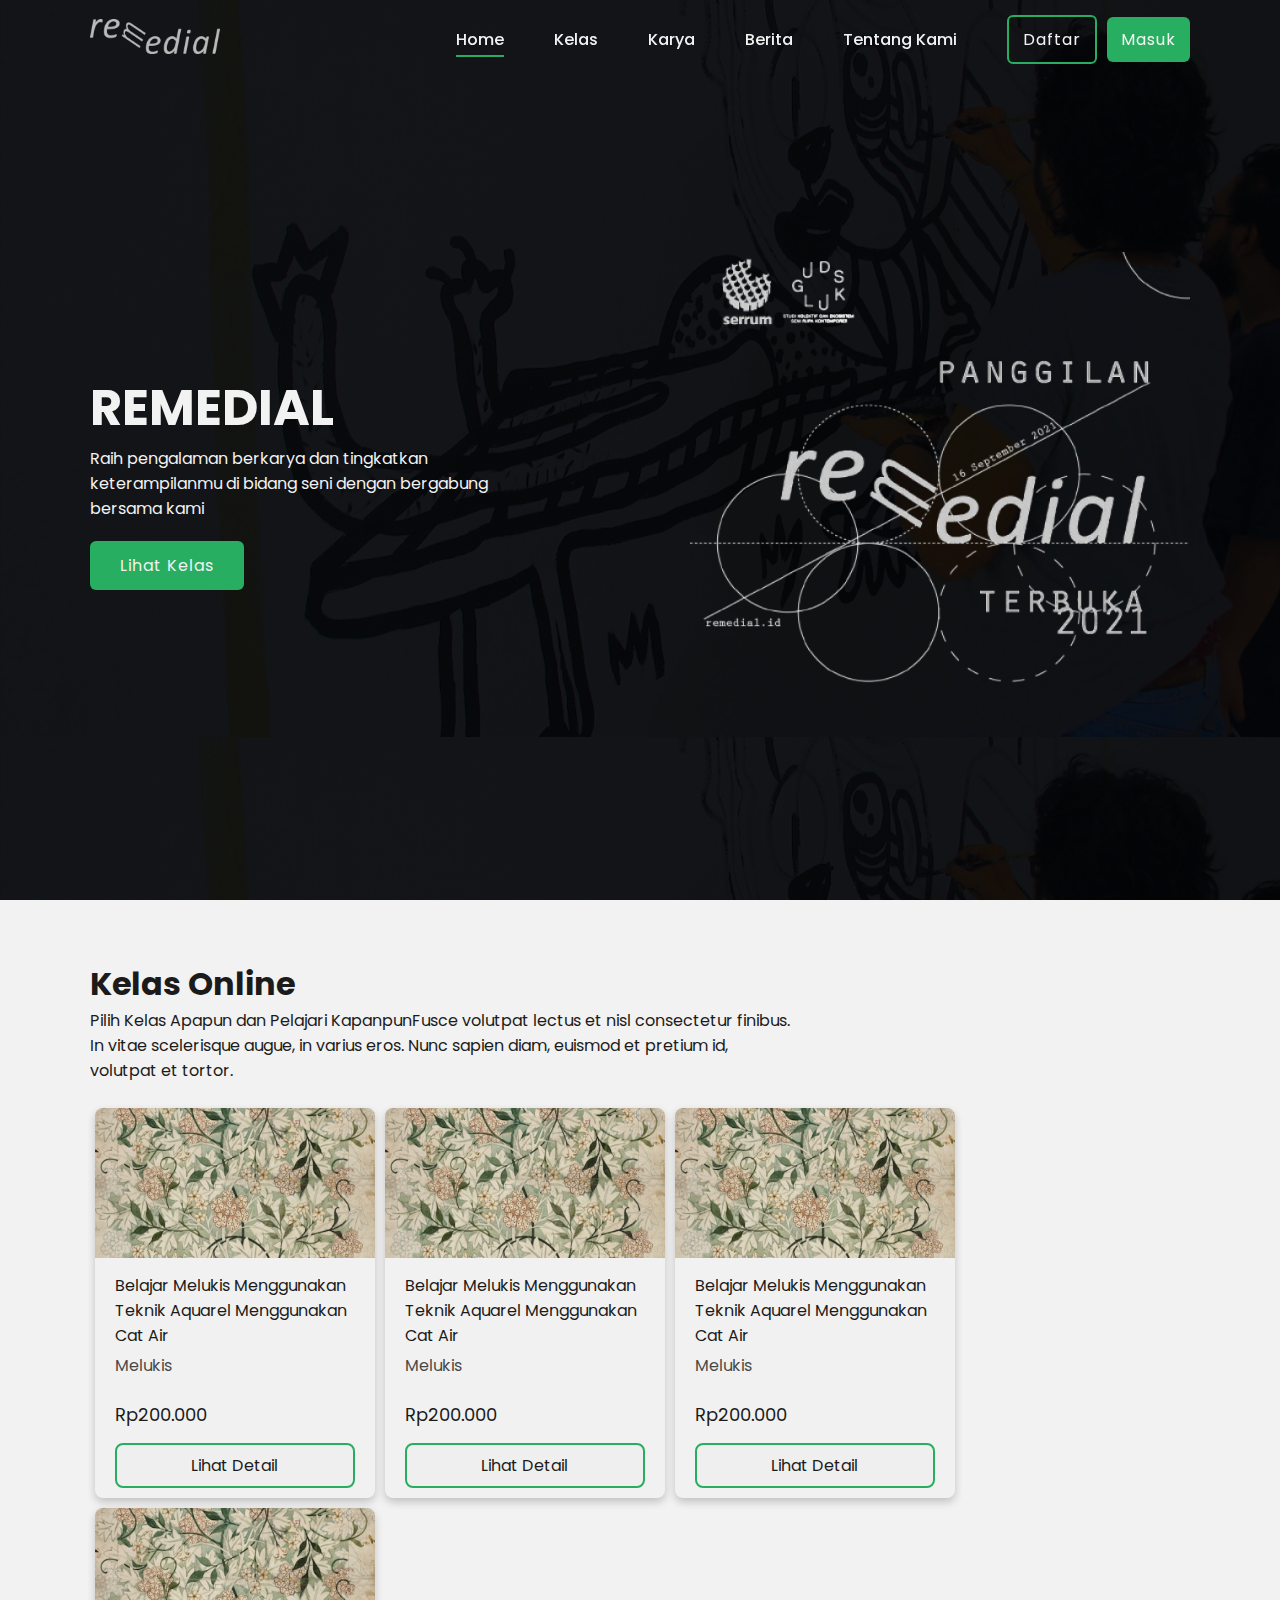
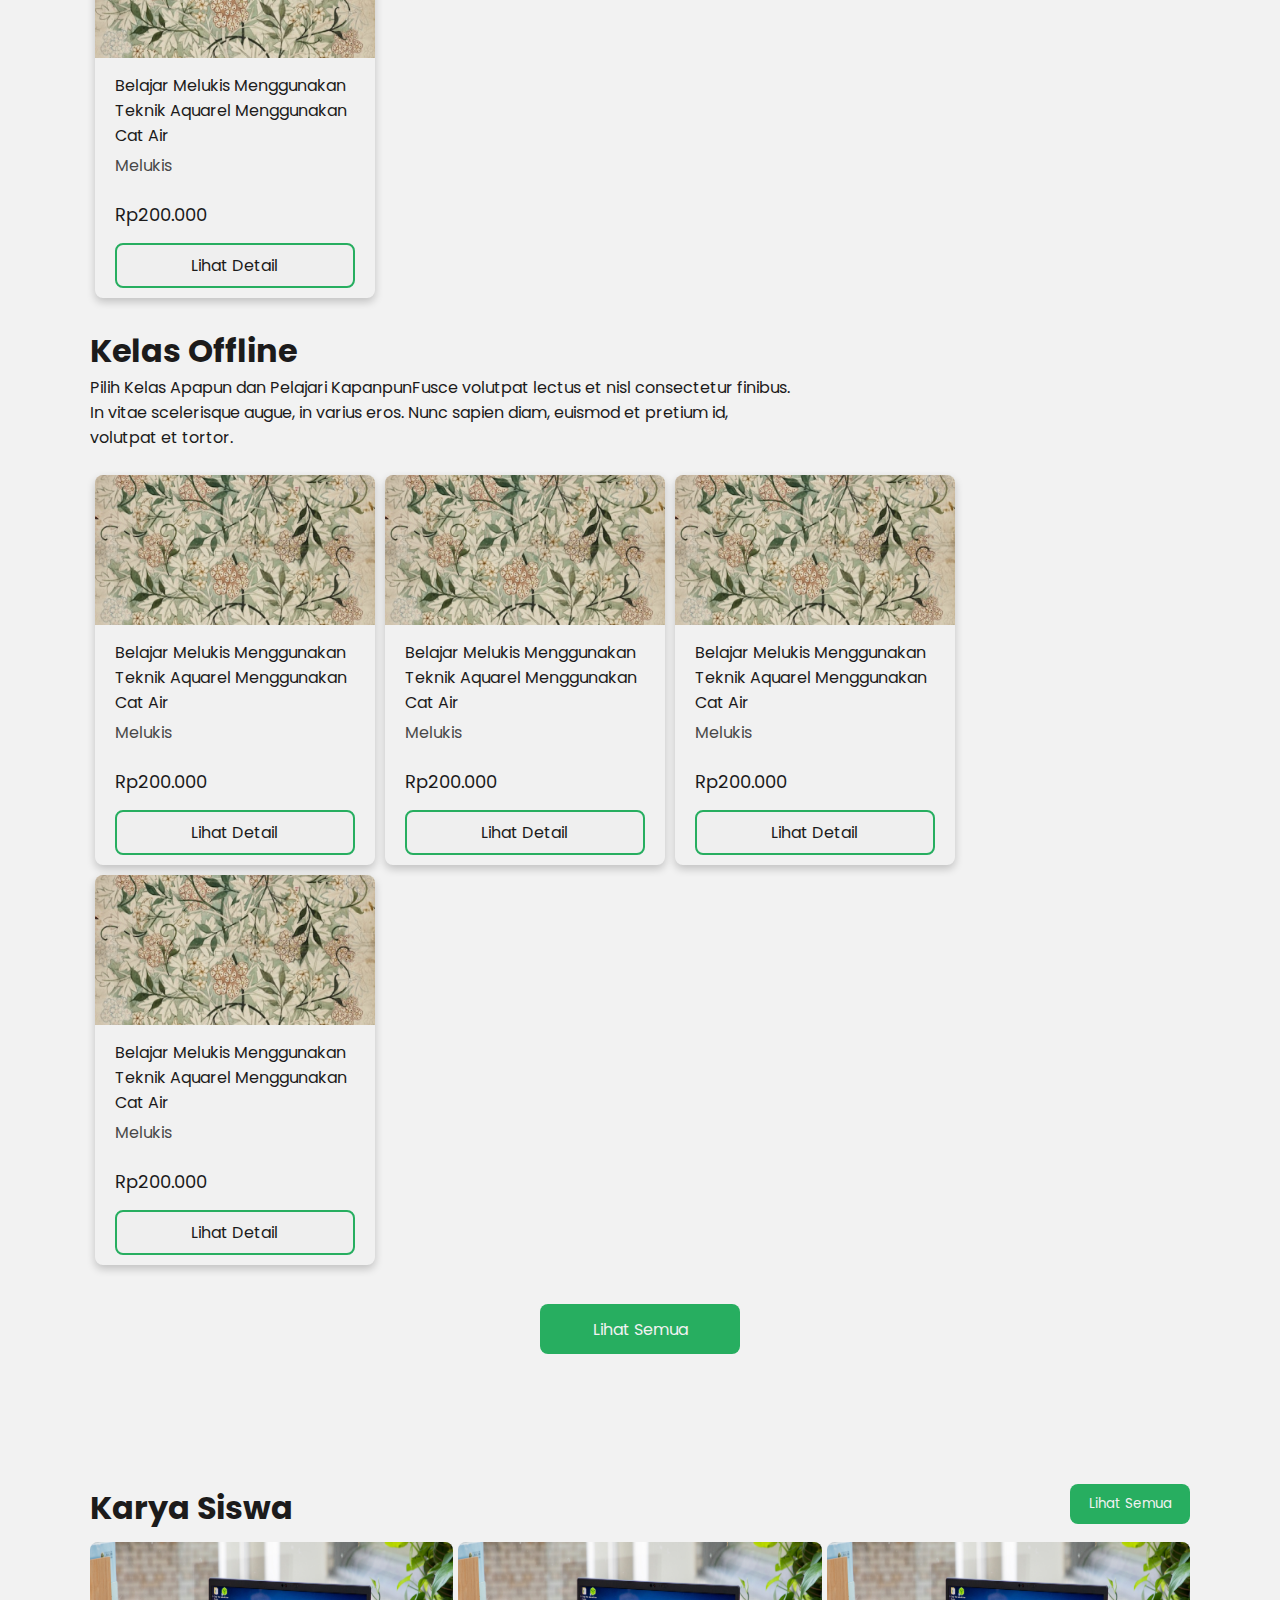
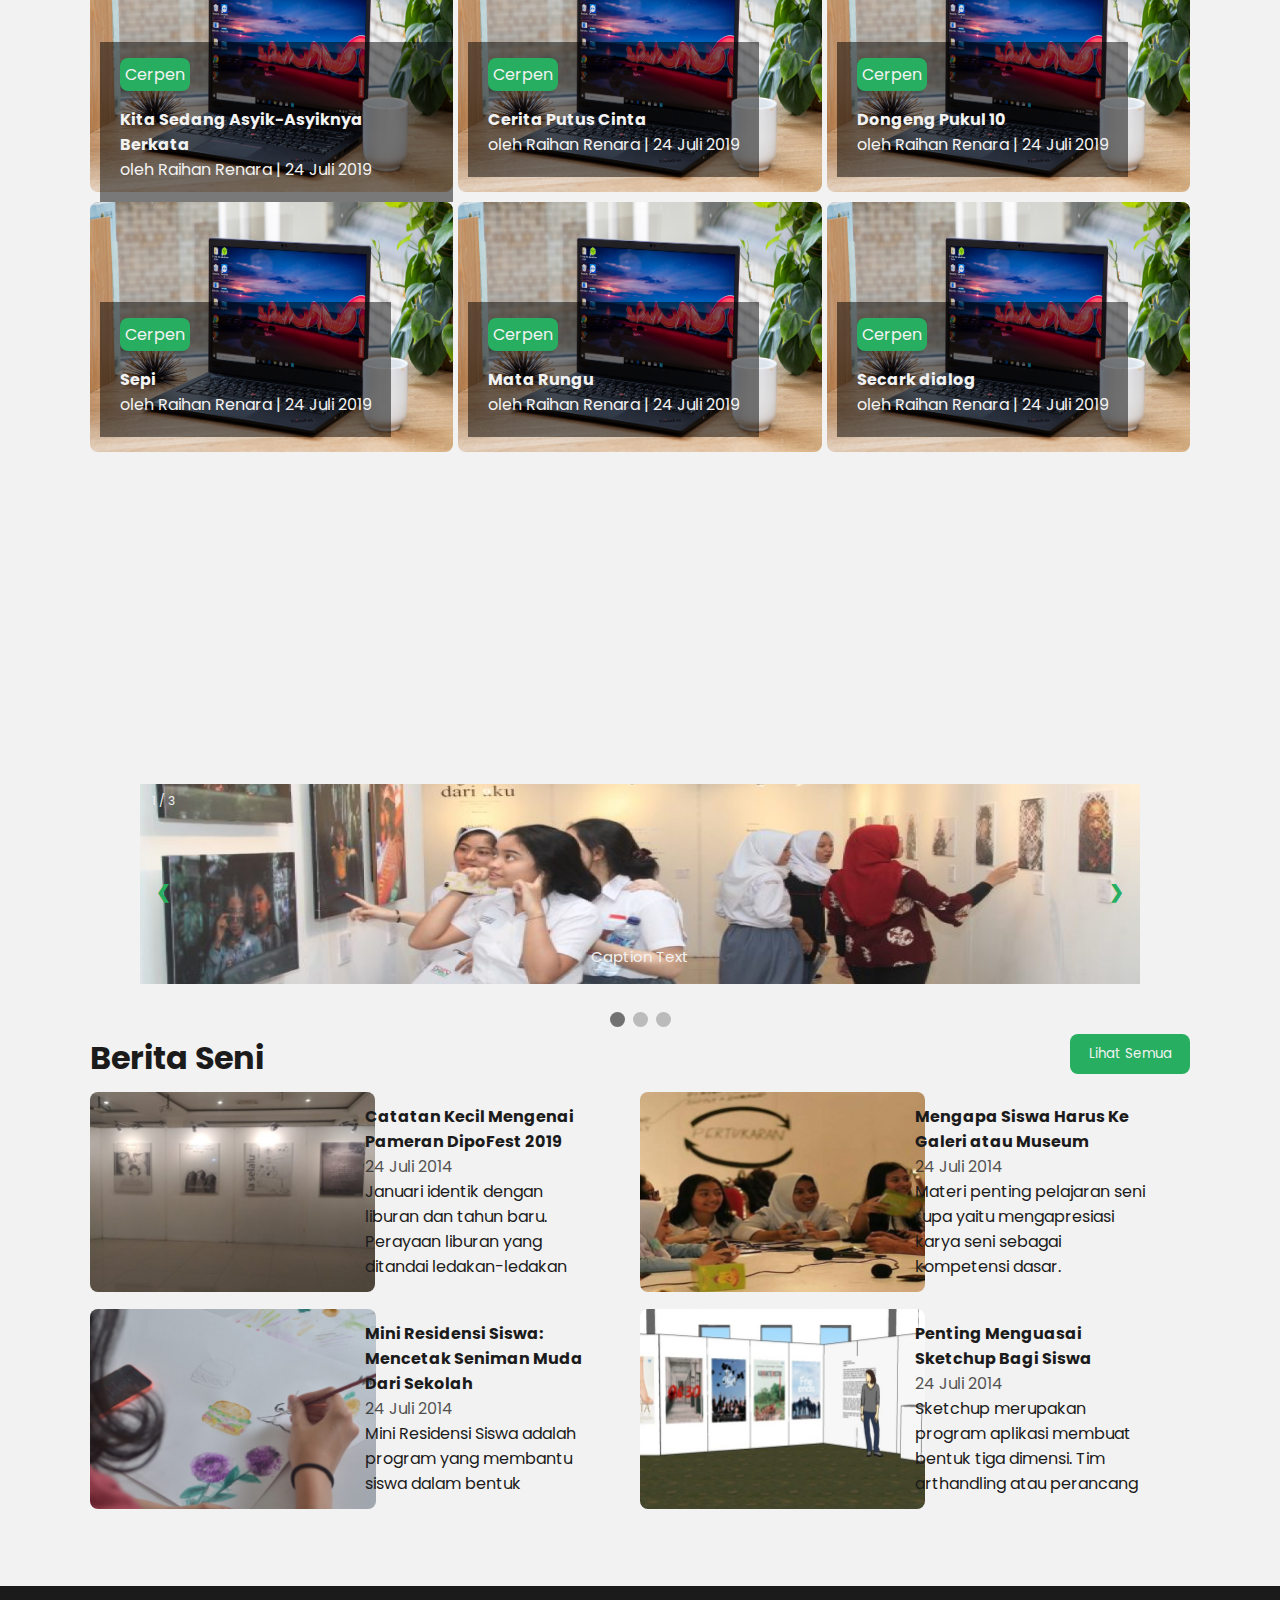
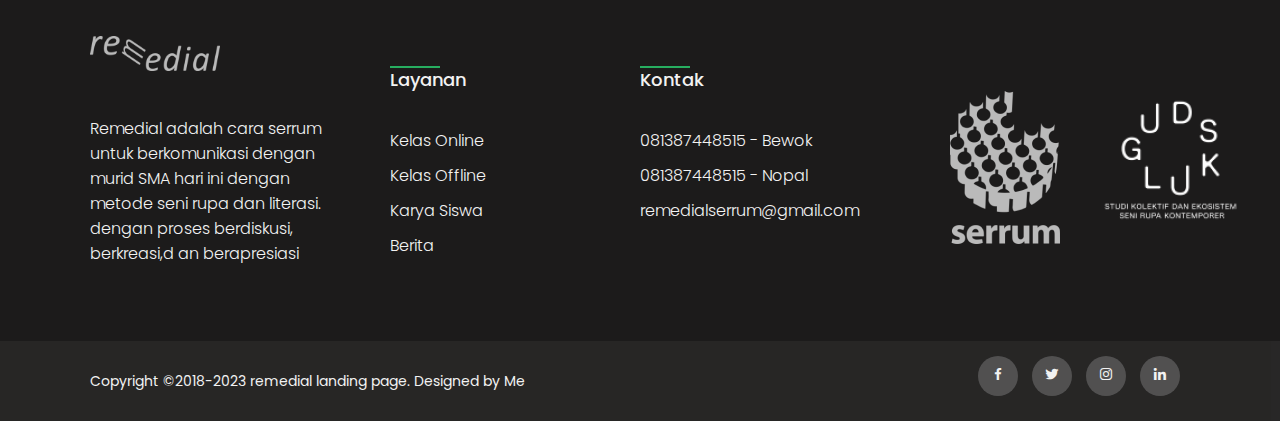
<file: Landing-Page/index.html>
<!DOCTYPE html>
<html lang="en">
  <head>
    <meta charset="UTF-8" />
    <meta http-equiv="X-UA-Compatible" content="IE=edge" />
    <meta name="viewport" content="width=device-width, initial-scale=1.0" />
    <title>Document</title>
    <link rel="stylesheet" href="style.css" />
    <link href="https://unpkg.com/boxicons@2.1.4/css/boxicons.min.css" rel="stylesheet" />
  </head>
  <body>
    <!--header-->
    <header class="header" id="header">
      <a href="#" class="logo"><img src="asset/logo.png" alt="" /></a>
      <nav class="navbar">
        <ul>
          <li><a href="#" class="home-active">Home</a></li>
          <li><a href="#kelas">Kelas</a></li>
          <li><a href="#">Karya</a></li>
          <li><a href="#">Berita</a></li>
          <li><a href="#">Tentang Kami</a></li>
        </ul>
      </nav>
      <a href="#" class="btn-daftar">Daftar</a>
      <a href="#" class="btn-masuk">Masuk</a>
    </header>

    <!--home section-->
    <section class="home">
      <div class="home-content">
        <h1>REMEDIAL</h1>
        <p>Raih pengalaman berkarya dan tingkatkan keterampilanmu di bidang seni dengan bergabung bersama kami</p>
        <a href="#kelas" class="btn-kelas">Lihat Kelas</a>
      </div>
      <div class="home-img">
        <img src="asset/1.png" alt="" />
      </div>
    </section>

    <!--class section-->
    <section class="kelas" id="kelas">
      <div class="wrapper">
        <div class="wp-title">
          <h1>Kelas Online</h1>
          <p>Pilih Kelas Apapun dan Pelajari KapanpunFusce volutpat lectus et nisl consectetur finibus. In vitae scelerisque augue, in varius eros. Nunc sapien diam, euismod et pretium id, volutpat et tortor.</p>
        </div>
        <div class="row">
          <div class="column">
            <div class="card">
              <div class="card-img">
                <img src="asset/rect.png" alt="" />
              </div>
              <div class="card-content">
                <span class="caption">Belajar Melukis Menggunakan Teknik Aquarel Menggunakan Cat Air</span>
                <span class="tag">Melukis</span>
                <span class="harga">Rp200.000</span>
                <button class="btn-detail">Lihat Detail</button>
              </div>
            </div>
          </div>
          <div class="column">
            <div class="card">
              <div class="card-img">
                <img src="asset/rect.png" alt="" />
              </div>
              <div class="card-content">
                <span class="caption">Belajar Melukis Menggunakan Teknik Aquarel Menggunakan Cat Air</span>
                <span class="tag">Melukis</span>
                <span class="harga">Rp200.000</span>
                <button class="btn-detail">Lihat Detail</button>
              </div>
            </div>
          </div>
          <div class="column">
            <div class="card">
              <div class="card-img">
                <img src="asset/rect.png" alt="" />
              </div>
              <div class="card-content">
                <span class="caption">Belajar Melukis Menggunakan Teknik Aquarel Menggunakan Cat Air</span>
                <span class="tag">Melukis</span>
                <span class="harga">Rp200.000</span>
                <button class="btn-detail" type="button">Lihat Detail</button>
              </div>
            </div>
          </div>
          <div class="column">
            <div class="card">
              <div class="card-img">
                <img src="asset/rect.png" alt="" />
              </div>
              <div class="card-content">
                <span class="caption">Belajar Melukis Menggunakan Teknik Aquarel Menggunakan Cat Air</span>
                <span class="tag">Melukis</span>
                <span class="harga">Rp200.000</span>
                <button class="btn-detail">Lihat Detail</button>
              </div>
            </div>
          </div>
        </div>
      </div>
      <div class="wrapper">
        <div class="wp-title">
          <h1>Kelas Offline</h1>
          <p>Pilih Kelas Apapun dan Pelajari KapanpunFusce volutpat lectus et nisl consectetur finibus. In vitae scelerisque augue, in varius eros. Nunc sapien diam, euismod et pretium id, volutpat et tortor.</p>
        </div>
        <div class="row">
          <div class="column">
            <div class="card">
              <div class="card-img">
                <img src="asset/rect.png" alt="" />
              </div>
              <div class="card-content">
                <span class="caption">Belajar Melukis Menggunakan Teknik Aquarel Menggunakan Cat Air</span>
                <span class="tag">Melukis</span>
                <span class="harga">Rp200.000</span>
                <button class="btn-detail">Lihat Detail</button>
              </div>
            </div>
          </div>
          <div class="column">
            <div class="card">
              <div class="card-img">
                <img src="asset/rect.png" alt="" />
              </div>
              <div class="card-content">
                <span class="caption">Belajar Melukis Menggunakan Teknik Aquarel Menggunakan Cat Air</span>
                <span class="tag">Melukis</span>
                <span class="harga">Rp200.000</span>
                <button class="btn-detail">Lihat Detail</button>
              </div>
            </div>
          </div>
          <div class="column">
            <div class="card">
              <div class="card-img">
                <img src="asset/rect.png" alt="" />
              </div>
              <div class="card-content">
                <span class="caption">Belajar Melukis Menggunakan Teknik Aquarel Menggunakan Cat Air</span>
                <span class="tag">Melukis</span>
                <span class="harga">Rp200.000</span>
                <button class="btn-detail">Lihat Detail</button>
              </div>
            </div>
          </div>
          <div class="column">
            <div class="card">
              <div class="card-img">
                <img src="asset/rect.png" alt="" />
              </div>
              <div class="card-content">
                <span class="caption">Belajar Melukis Menggunakan Teknik Aquarel Menggunakan Cat Air</span>
                <span class="tag">Melukis</span>
                <span class="harga">Rp200.000</span>
                <button class="btn-detail">Lihat Detail</button>
              </div>
            </div>
          </div>
        </div>
      </div>
      <div class="btn-all">
        <button>Lihat Semua</button>
      </div>
    </section>

    <!--karya section-->
    <section class="karya">
      <div class="wp-karya">
        <div class="karya-title">
          <h1>Karya Siswa</h1>
          <button class="btn-karya" type="button">Lihat Semua</button>
        </div>
        <div class="wp-card">
          <div class="karya-card">
            <a href="#">
              <div class="karya-img">
                <img src="asset/2.jpg" alt="">
              </div>
              <div class="karya-content">
                <span class="tag-karya">Cerpen</span>
                <h4>Kita Sedang Asyik-Asyiknya Berkata</h4>
                <span>oleh Raihan Renara | 24 Juli 2019</span>
              </div>
            </a>
          </div>
          <div class="karya-card">
            <a href="#">
              <div class="karya-img">
                <img src="asset/2.jpg" alt="">
              </div>
              <div class="karya-content">
                <span class="tag-karya">Cerpen</span>
                <h4>Cerita Putus Cinta</h4>
                <span>oleh Raihan Renara | 24 Juli 2019</span>
              </div>
            </a>
          </div>
          <div class="karya-card">
            <a href="#">
              <div class="karya-img">
                <img src="asset/2.jpg" alt="">
              </div>
              <div class="karya-content">
                <span class="tag-karya">Cerpen</span>
                <h4>Dongeng Pukul 10</h4>
                <span>oleh Raihan Renara | 24 Juli 2019</span>
              </div>
            </a>
          </div>
        </div>
        <div class="wp-card">
          <div class="karya-card">
            <a href="#">
              <div class="karya-img">
                <img src="asset/2.jpg" alt="">
              </div>
              <div class="karya-content">
                <span class="tag-karya">Cerpen</span>
                <h4>Sepi</h4>
                <span>oleh Raihan Renara | 24 Juli 2019</span>
              </div>
            </a>
          </div>
          <div class="karya-card">
            <a href="#">
              <div class="karya-img">
                <img src="asset/2.jpg" alt="">
              </div>
              <div class="karya-content">
                <span class="tag-karya">Cerpen</span>
                <h4>Mata Rungu</h4>
                <span>oleh Raihan Renara | 24 Juli 2019</span>
              </div>
            </a>
          </div>
          <div class="karya-card">
            <a href="#">
              <div class="karya-img">
                <img src="asset/2.jpg" alt="">
              </div>
              <div class="karya-content">
                <span class="tag-karya">Cerpen</span>
                <h4>Secark dialog</h4>
                <span>oleh Raihan Renara | 24 Juli 2019</span>
              </div>
            </a>
          </div>
      </div>
    </section>
    
    <!--berita section-->
    <section class="berita">
      <div class="slideshow-container">
        <div class="mySlides fade">
          <div class="numbertext">1 / 3</div>
          <img src="asset/slider 1.png" >
          <div class="text">Caption Text</div>
        </div>

        <div class="mySlides fade">
          <div class="numbertext">2 / 3</div>
          <img src="asset/slider 2.png" >
          <div class="text">Caption Two</div>
        </div>
        
        <div class="mySlides fade">
          <div class="numbertext">3 / 3</div>
          <img src="asset/slider 3.png" >
          <div class="text">Caption Three</div>
        </div>
        
        <a class="prev" onclick="plusSlides(-1)">❮</a>
        <a class="next" onclick="plusSlides(1)">❯</a>
      </div>
      <br>
      <div style="text-align:center">
        <span class="dot" onclick="currentSlide(1)"></span> 
        <span class="dot" onclick="currentSlide(2)"></span> 
        <span class="dot" onclick="currentSlide(3)"></span> 
      </div>
  
      <div class="wp-berita">
        <div class="berita-title">
          <h1>Berita Seni</h1>
          <button class="btn-berita" type="button">Lihat Semua</button>
        </div>
        <div class="wp-card-berita">
          <div class="berita-card">
              <div class="berita-img">
                <img src="asset/berita 1.png" alt="">
              </div>
              <div class="berita-content">
                <h4>Catatan Kecil Mengenai Pameran DipoFest 2019</h4>
                <span class="tag">24 Juli 2014</span><br>
                <span>Januari identik dengan liburan dan tahun baru. Perayaan liburan yang ditandai ledakan-ledakan kembang api serta alunan terompet masih sempat terngiang di telinga, walaupun dengan </span>
              </div>
          </div>
          <div class="berita-card">
            <div class="berita-img">
              <img src="asset/berita 2.png" alt="">
            </div>
            <div class="berita-content">
              <h4>Mengapa Siswa Harus Ke Galeri atau Museum</h4>
              <span class="tag">24 Juli 2014</span><br>
              <span>Materi penting pelajaran seni rupa yaitu mengapresiasi karya seni sebagai kompetensi dasar. Mengunjungi galeri menjadi indikator penilaian kompetensi </span>
            </div>
        </div>
      </div>
      <div class="wp-card-berita">
        <div class="berita-card">
            <div class="berita-img">
              <img src="asset/berita 3.png" alt="">
            </div>
            <div class="berita-content">
              <h4>Mini Residensi Siswa: Mencetak Seniman Muda Dari Sekolah</h4>
              <span class="tag">24 Juli 2014</span><br>
              <span>Mini Residensi Siswa adalah program yang membantu siswa dalam bentuk pembinaan lokakarya bertujuan untuk pengembangan mutu kekaryaan. Dalam proses residensi siswa </span>
            </div>
        </div>
        <div class="berita-card">
          <div class="berita-img">
            <img src="asset/berita 4.png" alt="">
          </div>
          <div class="berita-content">
            <h4>Penting Menguasai Sketchup Bagi Siswa</h4>
            <span class="tag">24 Juli 2014</span><br>
            <span>Sketchup merupakan program aplikasi membuat bentuk tiga dimensi. Tim arthandling atau perancang teknis pemasangan karya seringkali memanfaatkan</span>
          </div>
      </div>
    </section>
    

    <!--footer section-->
    <section class="container">
      <div class="footer">
          <div class="row-ft">
              <div class="footer-col">
                <a href="#" class="logo"><img src="asset/logo.png" alt="" /></a>
                <span>Remedial adalah cara serrum untuk berkomunikasi dengan murid SMA hari ini dengan metode seni rupa dan literasi. dengan proses berdiskusi, berkreasi,d an berapresiasi</span>
              </div>
              <div class="btn-link">
                <div class="footer-col">
                  <h4>Layanan</h4>
                  <ul>
                      <li><a href="#">Kelas Online</a></li>
                      <li><a href="#">Kelas Offline</a></li>
                      <li><a href="#">Karya Siswa</a></li>
                      <li><a href="#">Berita</a></li>
                  </ul>
              </div>
              <div class="footer-col">
                  <h4>Kontak</h4>
                  <ul>
                      <li><a href="#">081387448515 - Bewok </a></li>
                      <li><a href="#">081387448515 - Nopal</a></li>
                      <li><a href="#">remedialserrum@gmail.com</a></li>
                  </ul>
              </div>
              </div>

              <div class="footer-col">
                <img src="asset/serrum.png" alt="">
              </div>
          </div>
      </div>
      <div class="footer-bottom">
        <p>Copyright &copy;2018-2023 remedial landing page. Designed by Me</p>
        <div class="social-links">
          <a href="#"><i class="bx bxl-facebook"></i></a>
          <a href="#"><i class="bx bxl-twitter"></i></a>
          <a href="#"><i class="bx bxl-instagram"></i></a>
          <a href="#"><i class="bx bxl-linkedin"></i></a>
      </div>
      </div>
  </section>
    <script src="script.js"></script>
  </body>
</html>
</file>
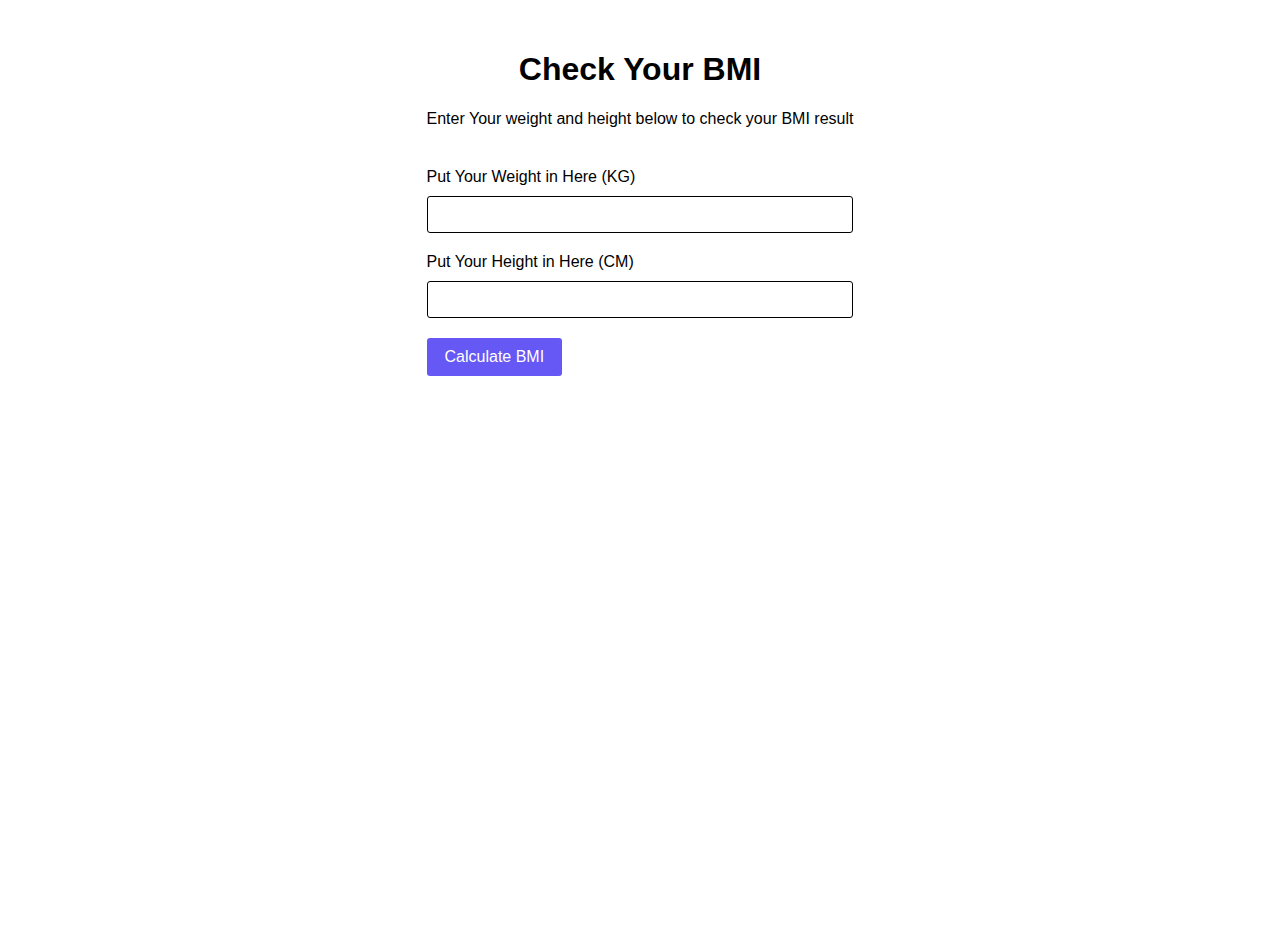
<file: BMI-Calculator/bmi.html>
<!DOCTYPE html>
<html lang="en">
  <head>
    <meta charset="UTF-8" />
    <meta http-equiv="X-UA-Compatible" content="IE=edge" />
    <meta name="viewport" content="width=device-width, initial-scale=1.0" />
    <title>BMI CalculatCalor</title>
  </head>
  <body>
    <style>
      body {
        padding: 0;
        margin: 0;
        box-sizing: border-box;
        font-family: "Segoe UI", Tahoma, Geneva, Verdana, sans-serif;
        font-weight: 500;
      }
      .title {
        text-align: center;
      }
      #bmi-wrapper {
        max-width: 100%;
        width: 100%;
        height: 100vh;
        position: relative;
        display: flex;
        flex-direction: column;
        justify-content: flex-start;
        align-items: center;
        margin-top: 30px;
      }
      .wp-box {
        padding: 20px 0;
        padding-top: 0;
        display: flex;
        flex-direction: column;
      }
      .desc {
        margin-bottom: 40px;
      }
      .wp-input label {
        margin-bottom: 10px;
      }
      .wp-input input {
        padding: 10px;
        border-radius: 3px;
        border: 1px solid black;
      }
      #bmi-btn {
        background-color: #6558f5;
        color: white;
        padding: 10px 18px;
        text-align: center;
        border: none;
        border-radius: 3px;
        display: inline-block;
        font-size: 16px;
      }
      .wp-result {
        margin-top: 20px;
      }
    </style>
    <section id="bmi-wrapper">
      <div class="bmi">
        <div class="title">
          <h1>Check Your BMI</h1>
        </div>
        <div class="desc">
          <span>Enter Your weight and height below to check your BMI result</span>
        </div>
        <div class="wp-input">
          <div class="wp-box">
            <label for="">Put Your Weight in Here (KG)</label>
            <input type="number" id="inputBerat" type="text" min="0" />
          </div>
          <div class="wp-box">
            <label for="">Put Your Height in Here (CM)</label>
            <input type="number" id="inputTinggi" type="text" min="0" />
          </div>
        </div>
        <div class="wp-button">
          <button onclick="calculate()" type="button" id="bmi-btn">Calculate BMI</button>
        </div>
        <div class="wp-result" id="bmi-result">
          <span></span>
        </div>
      </div>
    </section>
    <script>
      function calculate() {
        let inputBerat = document.getElementById("inputBerat").value;
        let inputTinggi = document.getElementById("inputTinggi").value;
        let result = document.getElementById("bmi-result");

        let beratBadan = inputBerat;
        let tinggiBadan = inputTinggi;
        let rumus = (beratBadan / (tinggiBadan / 100) ** 2).toPrecision(3);
        let maxUnder = 18.5;
        let maxNormal = 24.9;
        let maxOver = 29.9;

        if (rumus < maxUnder) {
          result.innerHTML = "<span>Your BMI is </span>" + "<b>" + rumus + "</b>" + "<span> Which mean you are <b>underweight</b></span>";
          console.log("Your BMI is " + rumus + "which mean you are underweight");
        } else if (rumus >= maxUnder && rumus < maxNormal) {
          result.innerHTML = "<span>Your BMI is </span>" + "<b>" + rumus + "</b>" + "<span> Which mean you are <b>normalweight</b></span>";
          console.log("Your BMI is " + rumus + "which mean you are normalweight");
        } else if (rumus >= maxNormal && rumus < maxOver) {
          result.innerHTML = "<span>Your BMI is </span>" + "<b>" + rumus + "</b>" + "<span> Which mean you are <b>overweight</b></span>";
          console.log("Your BMI is " + rumus + "which mean you are overweight");
        } else if (rumus >= maxOver) {
          result.innerHTML = "<span>Your BMI is </span>" + "<b>" + rumus + "</b>" + " <span>Which mean you are <b>obesity</b></span>";
          console.log("Your BMI is " + rumus + "which mean you are obesity");
        }
      }
    </script>
  </body>
</html>
</file>
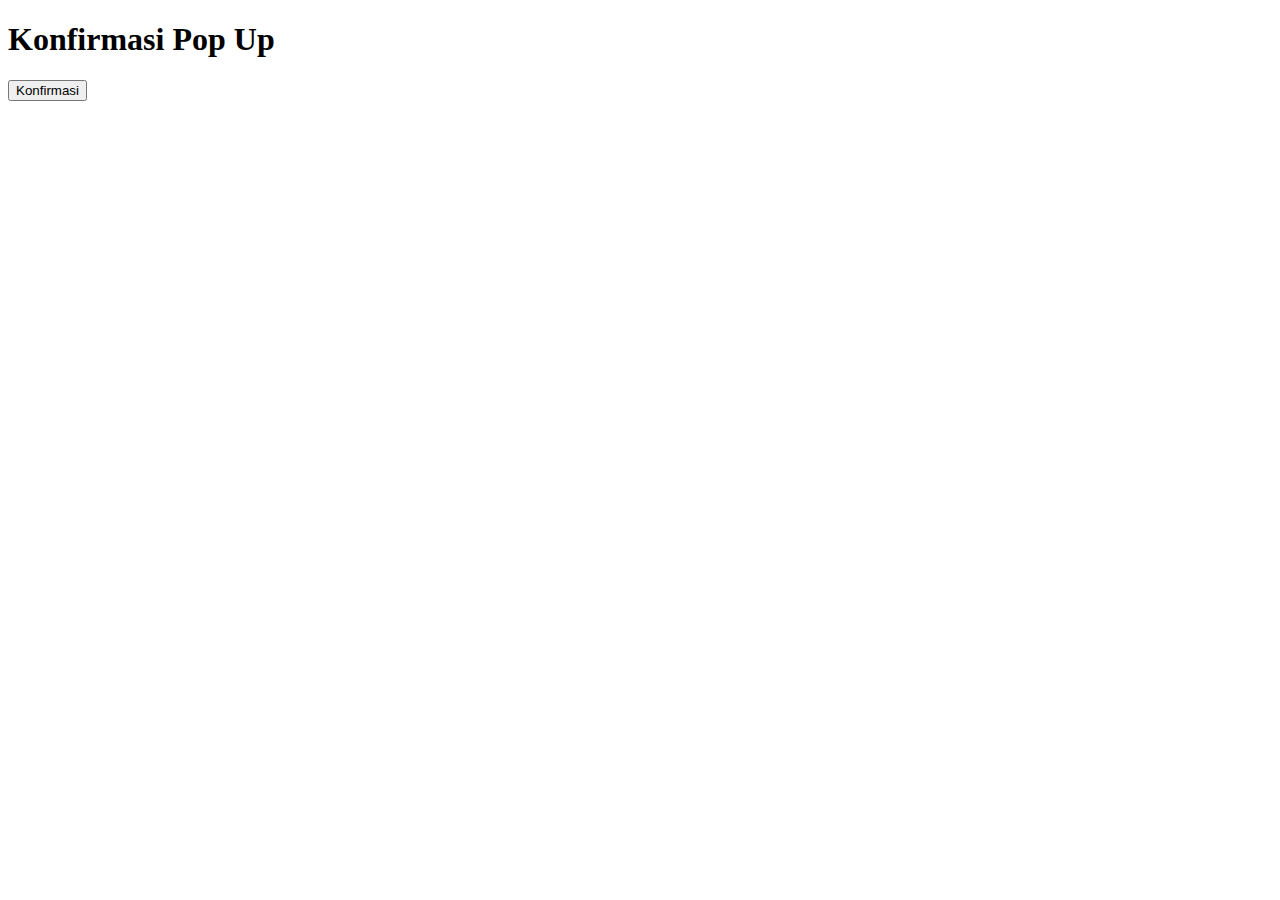
<file: Exercise-Project/exercise4.html>
<!DOCTYPE html>
<html lang="en">
  <head>
    <meta charset="UTF-8" />
    <meta http-equiv="X-UA-Compatible" content="IE=edge" />
    <meta name="viewport" content="width=device-width, initial-scale=1.0" />
    <title>Document</title>
  </head>
  <body>
    <h1>Konfirmasi Pop Up</h1>
    <button onclick="myFunction()">Konfirmasi</button>
    <script>
      function myFunction() {
        // let i = confirm("Apakah anda mau mengulang");
        // alert(i);
        let i = true;
        let click = 0;
        while (i) {
          i = confirm("Apakah anda mau mengulang?");
          if (i === true) {
            click = click + 1;
          }
        }
        alert("Perulangan sudah dilakukan sebanyak " + click + " kali");
      }
    </script>
  </body>
</html>
</file>
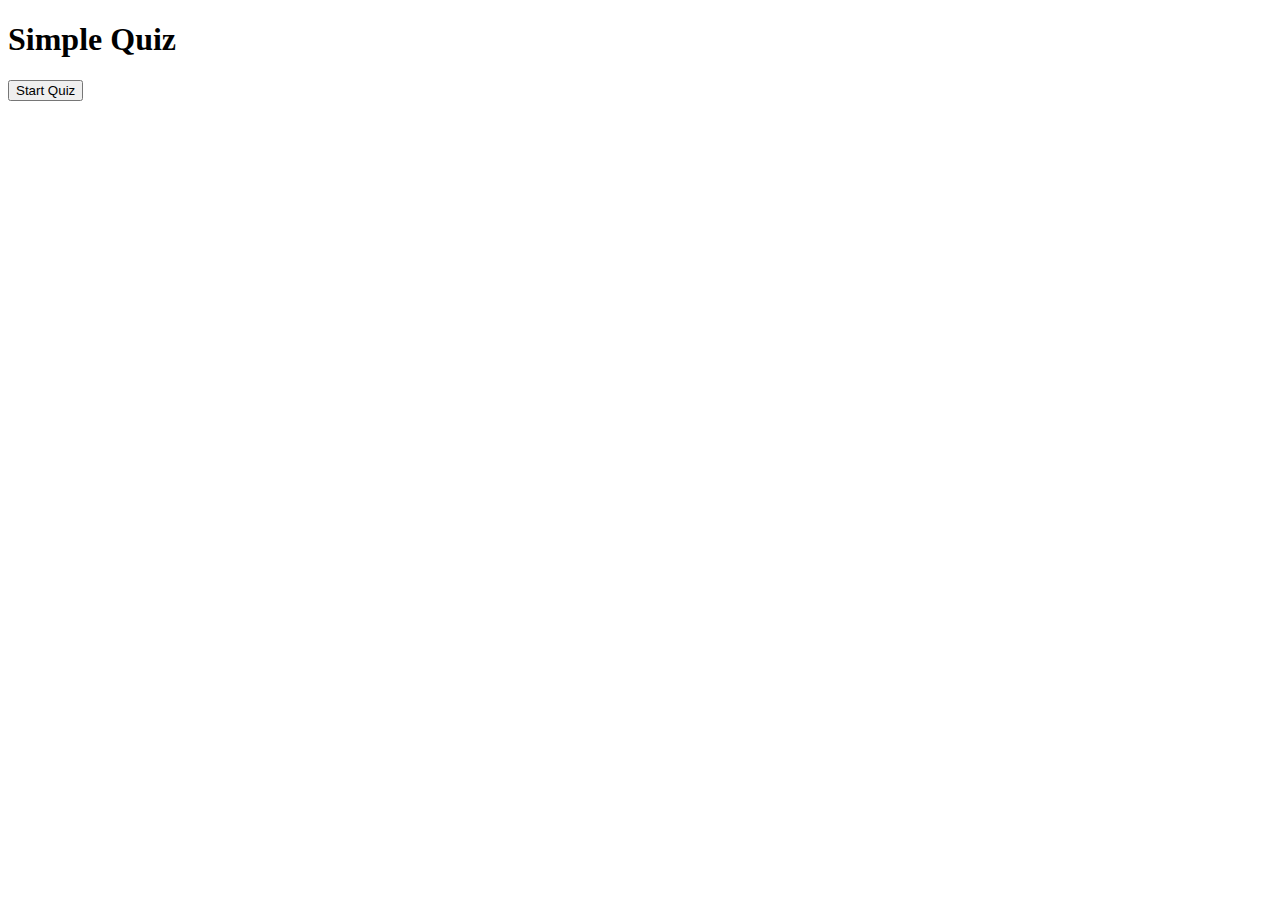
<file: Exercise-Project/exercise5.html>
<!DOCTYPE html>
<html lang="en">
  <head>
    <meta charset="UTF-8" />
    <meta http-equiv="X-UA-Compatible" content="IE=edge" />
    <meta name="viewport" content="width=device-width, initial-scale=1.0" />
    <title>Document</title>
  </head>
  <body>
    <h1>Simple Quiz</h1>
    <button onclick="myFunction()">Start Quiz</button>
    <script>
      function myFunction() {
        let i = 1;
        while (i > 0) {
          let q = prompt("Sebutkan kepanjangan dari nama IB? (Impact Byte)");
          if (q == "Impact Byte") {
            alert("jawaban benar");
            break;
          }
          i++;
        }
      }
    </script>
  </body>
</html>
</file>
<file: Landing-Page/style.css>
@import url("https://fonts.googleapis.com/css2?family=Poppins:ital,wght@0,100;0,400;0,900;1,100;1,400;1,900&display=swap");

* {
  margin: 0;
  padding: 0;
  box-sizing: border-box;
  font-family: "Poppins", sans-serif;
  scroll-behavior: smooth;
}
:root {
  --primary-color: #f2f2f2;
  --secondary-color: #1c1b1b;
  --main-color: #27ae60;
}
body {
  background: var(--primary-color);
  color: var(--secondary-color);
  overflow-x: hidden;
}

/*navbar*/
.header {
  position: fixed;
  top: 0;
  left: 0;
  width: 100%;
  padding: 15px 7%;
  display: flex;
  justify-content: space-between;
  align-items: center;
  background: transparent;
  z-index: 1;
}

.navbar ul {
  display: flex;
  justify-content: space-between;
  list-style: none;
}
.navbar ul li:hover {
  transform: scale(1.1);
}
.navbar ul li a {
  position: relative;
  font-size: 16px;
  color: var(--primary-color);
  font-weight: 500;
  margin-right: 50px;
  text-decoration: none;
}
.navbar ul li a:hover {
  color: var(--main-color);
}

.navbar a.home-active::before {
  content: "";
  position: absolute;
  left: 0;
  bottom: -6px;
  width: 100%;
  height: 2px;
  background: var(--main-color);
}
.logo {
  margin-right: auto;
}
.logo img {
  width: 130px;
  height: 35px;
}

.btn-masuk {
  display: inline-block;
  padding: 10px 14px;
  background: var(--main-color);
  border-radius: 6px;
  font-size: 16px;
  color: var(--primary-color);
  letter-spacing: 1px;
  text-decoration: none;
  transition: 0.5s ease;
  margin-left: 10px;
}
.btn-masuk:hover {
  background: transparent;
  color: var(--primary-color);
  border-color: var(--primary-color);
}
.btn-daftar {
  display: inline-block;
  padding: 10px 14px;
  border-radius: 6px;
  border: 2px solid var(--main-color);
  font-size: 16px;
  color: var(--primary-color);
  letter-spacing: 1px;
  text-decoration: none;
  transition: 0.5s ease;
}
.btn-daftar:hover {
  background: transparent;
  color: var(--primary-color);
  border-color: var(--primary-color);
}
.BgColour {
  transition: all 0.3s ease;
  background-color: var(--secondary-color);
}

/*home section*/
.home {
  width: 100%;
  height: 100vh;
  display: flex;
  align-items: center;
  justify-content: space-between;
  padding: 60px 7% 0;
  background-image: url("asset/background.png");
}
.home-content {
  color: var(--primary-color);
  max-width: 440px;
}
.home-content h1 {
  font-size: 50px;
}
.home-content p {
  margin-bottom: 20px;
}
.btn-kelas {
  display: inline-block;
  padding: 12px 30px;
  background: var(--main-color);
  border-radius: 6px;
  font-size: 16px;
  color: var(--primary-color);
  letter-spacing: 1px;
  text-decoration: none;
  transition: 0.5s ease;
}
.home-img img {
  width: 500px;
  height: 450px;
}

/* kelas section*/
.kelas {
  width: 100%;
  height: 100%;
  display: grid;
  padding: 60px 7%;
  background: var(--primary-color);
}
.wrapper {
  margin-bottom: 24px;
}
.wp-title {
  margin-bottom: 20px;
  max-width: 700px;
}

.column {
  float: left;
  margin: 5px 5px;
}
.card {
  box-shadow: 0 4px 8px 0 rgba(0, 0, 0, 0.2);
  text-align: center;
  background-color: #f1f1f1;
  width: 280px;
  height: 390px;
  border-radius: 8px;
}
.card-img {
  height: 150px;
}
.card-img img {
  width: 280px;
  height: 150px;
  border-radius: 8px 8px 0 0;
}
.card-content {
  text-align: left;
  display: grid;
  margin: 15px 20px;
}
.caption {
  font-size: 16px;
}
.tag {
  font-size: 16px;
  opacity: 80%;
  margin-top: 5px;
}
.harga {
  font-size: 18px;
  margin-top: 23px;
  margin-bottom: 15px;
}
.btn-detail {
  border: 2px solid var(--main-color);
  border-radius: 8px;
  color: var(--secondary-color);
  padding: 8px 25px;
  text-align: center;
  font-size: 16px;
  cursor: pointer;
}
.btn-all {
  display: flex;
  justify-content: center;
  margin: 10px 0;
}
.btn-all button {
  background: var(--main-color);
  border-radius: 8px;
  color: var(--primary-color);
  border: none;
  text-align: center;
  font-size: 16px;
  width: 200px;
  height: 50px;
  cursor: pointer;
}

/* karya section*/
.karya {
  width: 100%;
  height: 100vh;
  padding: 60px 7%;
  background: var(--primary-color);
}
.karya-title {
  display: flex;
  justify-content: space-between;
}
.btn-karya {
  border: none;
  cursor: pointer;
  width: 120px;
  height: 40px;
  background: var(--main-color);
  border-radius: 8px;
  color: var(--primary-color);
}

.wp-card {
  display: flex;
  justify-content: space-between;
  margin: 10px 0;
}
.karya-card {
  width: 33%;
  height: 250px;
  position: relative;
}
.karya-img img {
  width: 100%;
  height: 250px;
  /* filter: brightness(50%); */
  border-radius: 8px;
}
.karya-content {
  padding: 20px;
  position: absolute;
  top: 100px;
  left: 10px;
  color: var(--primary-color);
  background: rgb(0, 0, 0); /* Fallback color */
  background: rgba(0, 0, 0, 0.5); /* Black background with 0.5 opacity */
}
.karya-content .tag-karya {
  background: var(--main-color);
  padding: 5px;
  border-radius: 8px;
}
.karya-content h4 {
  margin-top: 20px;
}

/* berita section*/
.berita {
  width: 100%;
  height: 100%;
  padding: 60px 7%;
  background: var(--primary-color);
}
.berita-title {
  display: flex;
  justify-content: space-between;
}
.btn-berita {
  border: none;
  cursor: pointer;
  width: 120px;
  height: 40px;
  background: var(--main-color);
  border-radius: 8px;
  color: var(--primary-color);
}
.berita-card {
  width: 50%;
  display: flex;
  justify-content: space-between;
  align-items: center;
  position: relative;
}
.berita-img img {
  width: 100%;
  height: 200px;
  border-radius: 8px;
}
.berita-content {
  padding: 15px;
  color: var(--secondary-color);
  height: 190px;
  max-width: 260px;
  overflow: hidden;
  position: absolute;
  right: 30px;
  bottom: 20px;
}
.berita-content .tag {
  opacity: 75%;
  margin-bottom: 20px;
}
.wp-card-berita {
  display: flex;
  justify-content: space-between;
  margin: 10px 0;
}

/* footer section*/
.container {
  min-width: 100%;
  margin: auto;
  position: relative;
  background-color: #f7f6f2;
}
.content {
  padding: 10px;
  padding-bottom: 370px;
}

.row-ft {
  display: flex;
  justify-content: space-between;
  padding: 20px 7%;
}

ul {
  list-style: none;
}

.footer {
  background: var(--secondary-color);
  padding: 60px 0;
  position: relative;
  bottom: 0;
  width: 100%;
}

.footer-col {
  width: 250px;
}

.footer-col .logo {
  position: absolute;
  top: 50px;
}

.footer-col span {
  color: var(--primary-color);
  position: absolute;
  top: 130px;
  max-width: 240px;
  font-size: 16px;
  font-weight: 300;
}

.footer-col h4 {
  font-size: 18px;
  color: var(--primary-color);
  margin-bottom: 35px;
  font-weight: 500;
  position: relative;
}

.footer-col h4::before {
  content: "";
  position: absolute;
  left: 0;
  bottom: -10;
  background: var(--main-color);
  height: 2px;
  box-sizing: border-box;
  width: 50px;
}

.footer-col ul li:not(:last-child) {
  margin-bottom: 10px;
}

.footer-col ul li a {
  font-size: 16px;
  color: var(--primary-color);
  text-decoration: none;
  font-weight: 300;
  color: var(--primary-color);
  display: block;
  transition: all 0.3s ease;
}

.footer-col ul li a:hover {
  color: var(--main-color);
  padding-left: 8px;
}

.btn-link {
  display: flex;
}

.footer-bottom .social-links a {
  display: inline-block;
  height: 40px;
  width: 40px;
  background-color: rgba(255, 255, 255, 0.2);
  margin: 0 10px 10px 0;
  text-align: center;
  line-height: 40px;
  border-radius: 50%;
  color: var(--primary-color);
}

.footer-bottom .social-links a:hover {
  color: var(--secondary-color);
  background-color: var(--primary-color);
}

.footer-col p {
  position: absolute;
  top: 320px;
  color: var(--primary-color);
}
.footer-bottom {
  padding: 15px 7%;
  background: var(--secondary-color);
  opacity: 95%;
  display: flex;
  justify-content: space-between;
  align-items: center;
}
.footer-bottom p {
  color: var(--primary-color);
  font-size: 14px;
}

/*slider*/
.mySlides {
  display: none;
}

.mySlides img {
  width: 100%;
  height: 200px;
  vertical-align: middle;
}

.slideshow-container {
  max-width: 1000px;
  position: relative;
  margin: auto;
}

.prev,
.next {
  cursor: pointer;
  position: absolute;
  top: 50%;
  width: auto;
  padding: 16px;
  margin-top: -22px;
  color: var(--main-color);
  font-weight: bold;
  font-size: 18px;
  transition: 0.6s ease;
  border-radius: 0 3px 3px 0;
  user-select: none;
}

.next {
  right: 0;
  border-radius: 3px 0 0 3px;
}

.next:hover {
  background-color: rgba(0, 0, 0, 0.8);
}

.text {
  color: #f2f2f2;
  font-size: 15px;
  padding: 8px 12px;
  position: absolute;
  bottom: 8px;
  width: 100%;
  text-align: center;
}

.numbertext {
  color: #f2f2f2;
  font-size: 12px;
  padding: 8px 12px;
  position: absolute;
  top: 0;
}

.dot {
  cursor: pointer;
  height: 15px;
  width: 15px;
  margin: 0 2px;
  background-color: #bbb;
  border-radius: 50%;
  display: inline-block;
  transition: background-color 0.6s ease;
}

.active,
.dot:hover {
  background-color: #717171;
}

.fade {
  animation-name: fade;
  animation-duration: 1.5s;
}
</file>
